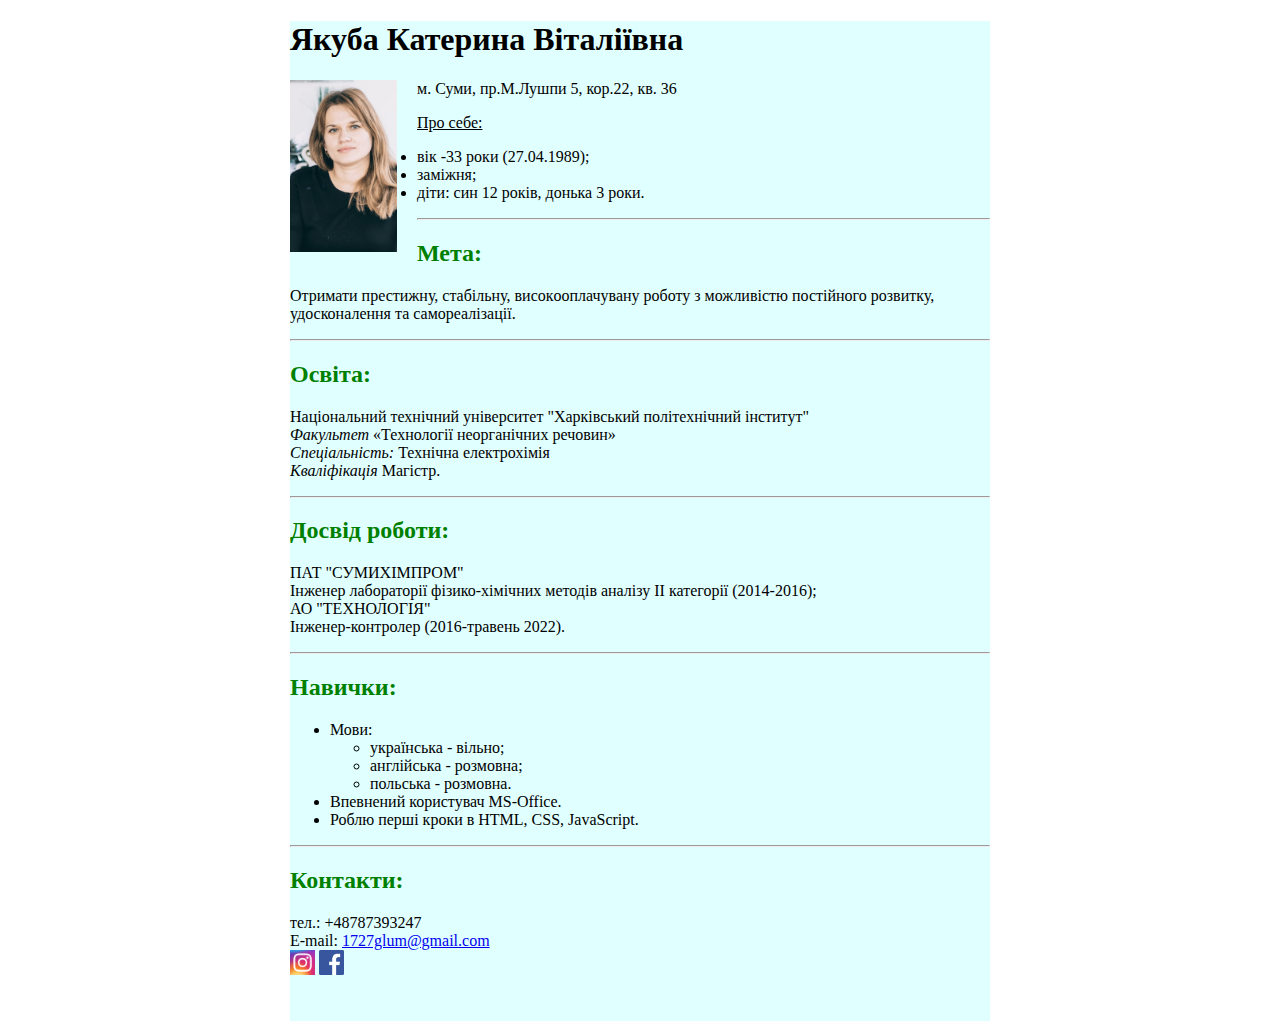
<file: Home1/index.html>
<!DOCTYPE html>
<html lang="ua">
    <head>
        <meta charset="utf-8">
        <title>CV Iakuba</title>
    </head>
    <body>
      <header></header>
      <main>
        <style>
            h2 {color: green;
            }
            .cv {
                width: 700;
                height: 1000;
                margin: 0;
                background-color: lightcyan;
            }
        </style>
        <div class="cv" style="width: 700px; height: 1000px; margin: 0 auto;">
        <h1>Якуба Катерина Віталіївна</h1>
        <div>
            <img src="images/Iakuba.jpg" alt="" style="width: 107px; height: 172px; float: left; margin-right: 20px" />
            <p>м. Суми, пр.М.Лушпи 5, кор.22, кв. 36 <br /></p>
                <u>Про себе:</u>
                    <ul>
                        <li>вік -33 роки (27.04.1989);</li>
                        <li>заміжня;</li>
                        <li>діти: син 12 років, донька 3 роки.</li>
                    </ul>
                
        </div>
        <div>
           <hr />
            <h2>
                Мета:
            </h2>   
            <p>Отримати престижну, стабільну, високoоплачувану роботу з можливістю постійного розвитку, удосконалення та самореалізації.</p>          
        </div>
        <div>
            <hr />
            <h2>
                Освіта:
            </h2>   
            <p>Національний технічний університет "Харківський політехнічний інститут"<br /> <i>Факультет</i> «Технології неорганічних речовин»<br />
             <i>Спеціальність:</i> Технічна електрохімія<br /><i>Кваліфікація</i> Магістр.</p>          
         </div>
         <div>
            <hr />
            <h2>
                Досвід роботи:
            </h2>   
            <p>ПАТ "СУМИХІМПРОМ"<br />Інженер лабораторії фізико-хімічних методів аналізу II категорії (2014-2016);<br />
                АО "ТЕХНОЛОГІЯ"<br />Інженер-контролер (2016-травень 2022).
            </p>          
         </div>
         <div>
            <hr />
            <h2>
             Навички:
            </h2>   
            <ul>
            <li>Мови:</li>
                <ul>
                <li>українська - вільно;</li>
                <li>англійська - розмовна;</li>
                <li>польська - розмовна.</li>
                </ul>
            <li>Впевнений користувач MS-Office.</li>
            <li>Роблю перші кроки в HTML, CSS, JavaScript.</li>
            </ul>
         </div>
         <div>
            <hr />
            <h2>
             Контакти:
            </h2>   
            <p>тел.: +48787393247<br />Е-mail:
               <a href="mailto:1727glum@gmail.com">1727glum@gmail.com</a><br />
                <a href="https://www.instagram.com/kate_yakuba_/;" target="_blank"><img src="images/insta.png" style="width: 25px; height: 25px;"></a>
                <a href="https://www.facebook.com/kate.yakuba/;" target="_blank"><img src="images/FB.png" style="width: 25px; height: 25px;"></a>
            </p>
         </div>
        </div>
      </main>
      <footer></footer>
    </body>
  </html>
</file>
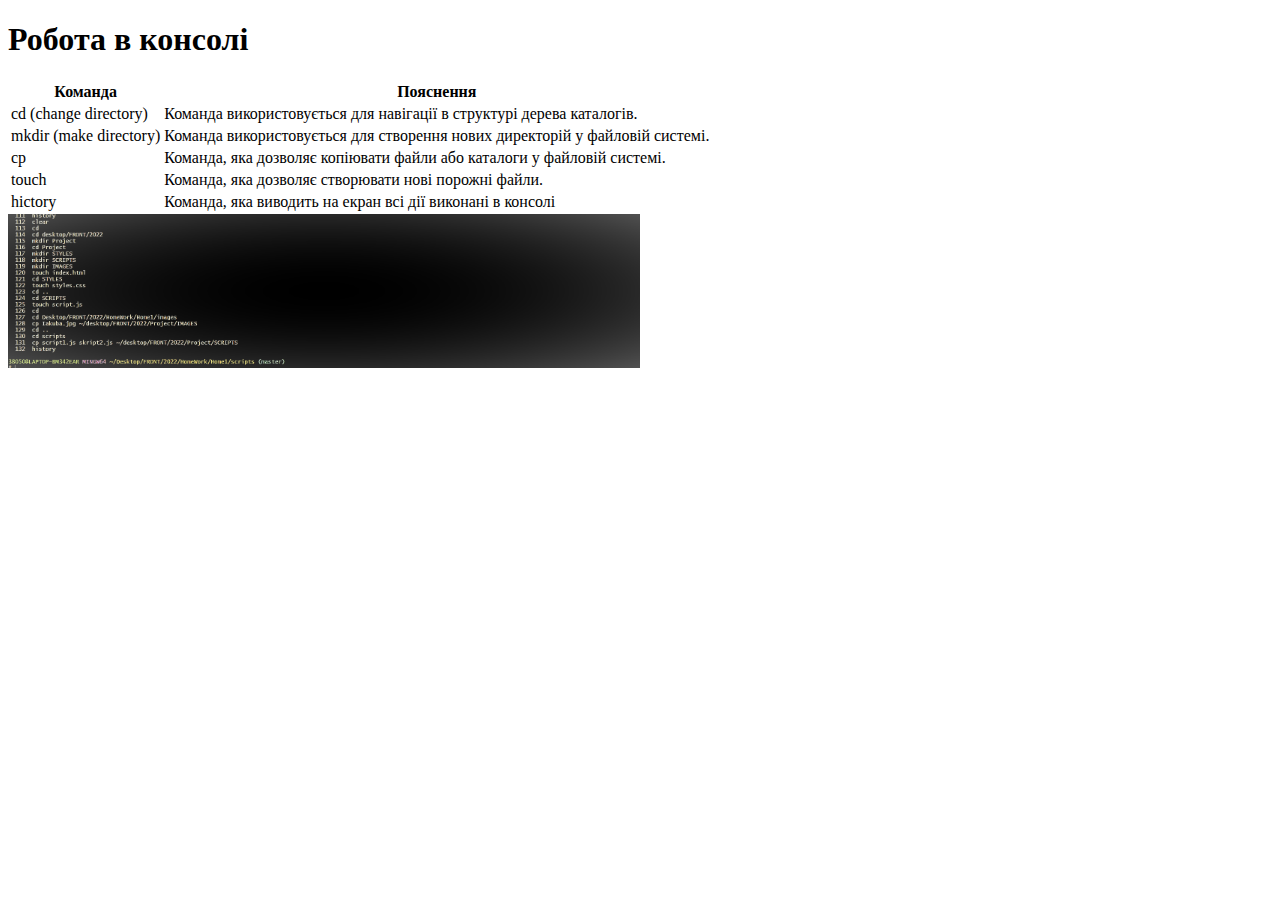
<file: Home2/index.html>
<!DOCTYPE html>
<html lang="en-uk">
    <head>
        <meta charset="utf-8">
        <title>СКВ Git та сервіс GitHub</title>
    </head>
    <body>
        <header>
            <h1>Робота в консолі</h1>
        </header>
        <main>
            <table>
                <tr>
                    <th>Команда</th>
                    <th>Пояснення</th>
                </tr>
                <tr>
                   <td>cd (change directory)</td>
                   <td>Команда використовується для навігації в структурі дерева каталогів.</td>
                </tr>
                <tr>
                    <td>mkdir (make directory)</td>
                    <td>Команда використовується для створення нових директорій у файловій системі.</td>
                 </tr>
                 <tr>
                    <td>cp  </td>
                    <td>Команда, яка дозволяє копіювати файли або каталоги у файловій системі.</td>
                 </tr>
                 <tr>
                    <td>touch</td>
                    <td>Команда, яка дозволяє створювати нові порожні файли.</td>
                 </tr>
                 <tr>
                    <td>hictory</td>
                    <td>Команда, яка виводить на екран всі дії виконані в консолі</td>
                 </tr>
            </table>
            <img src="images/giv1.jpg" alt="Скрін" title="Моя спроба №5" width="50%" height="50%">
        </main>
        <footer>

        </footer>
    </body>
</html>
</file>
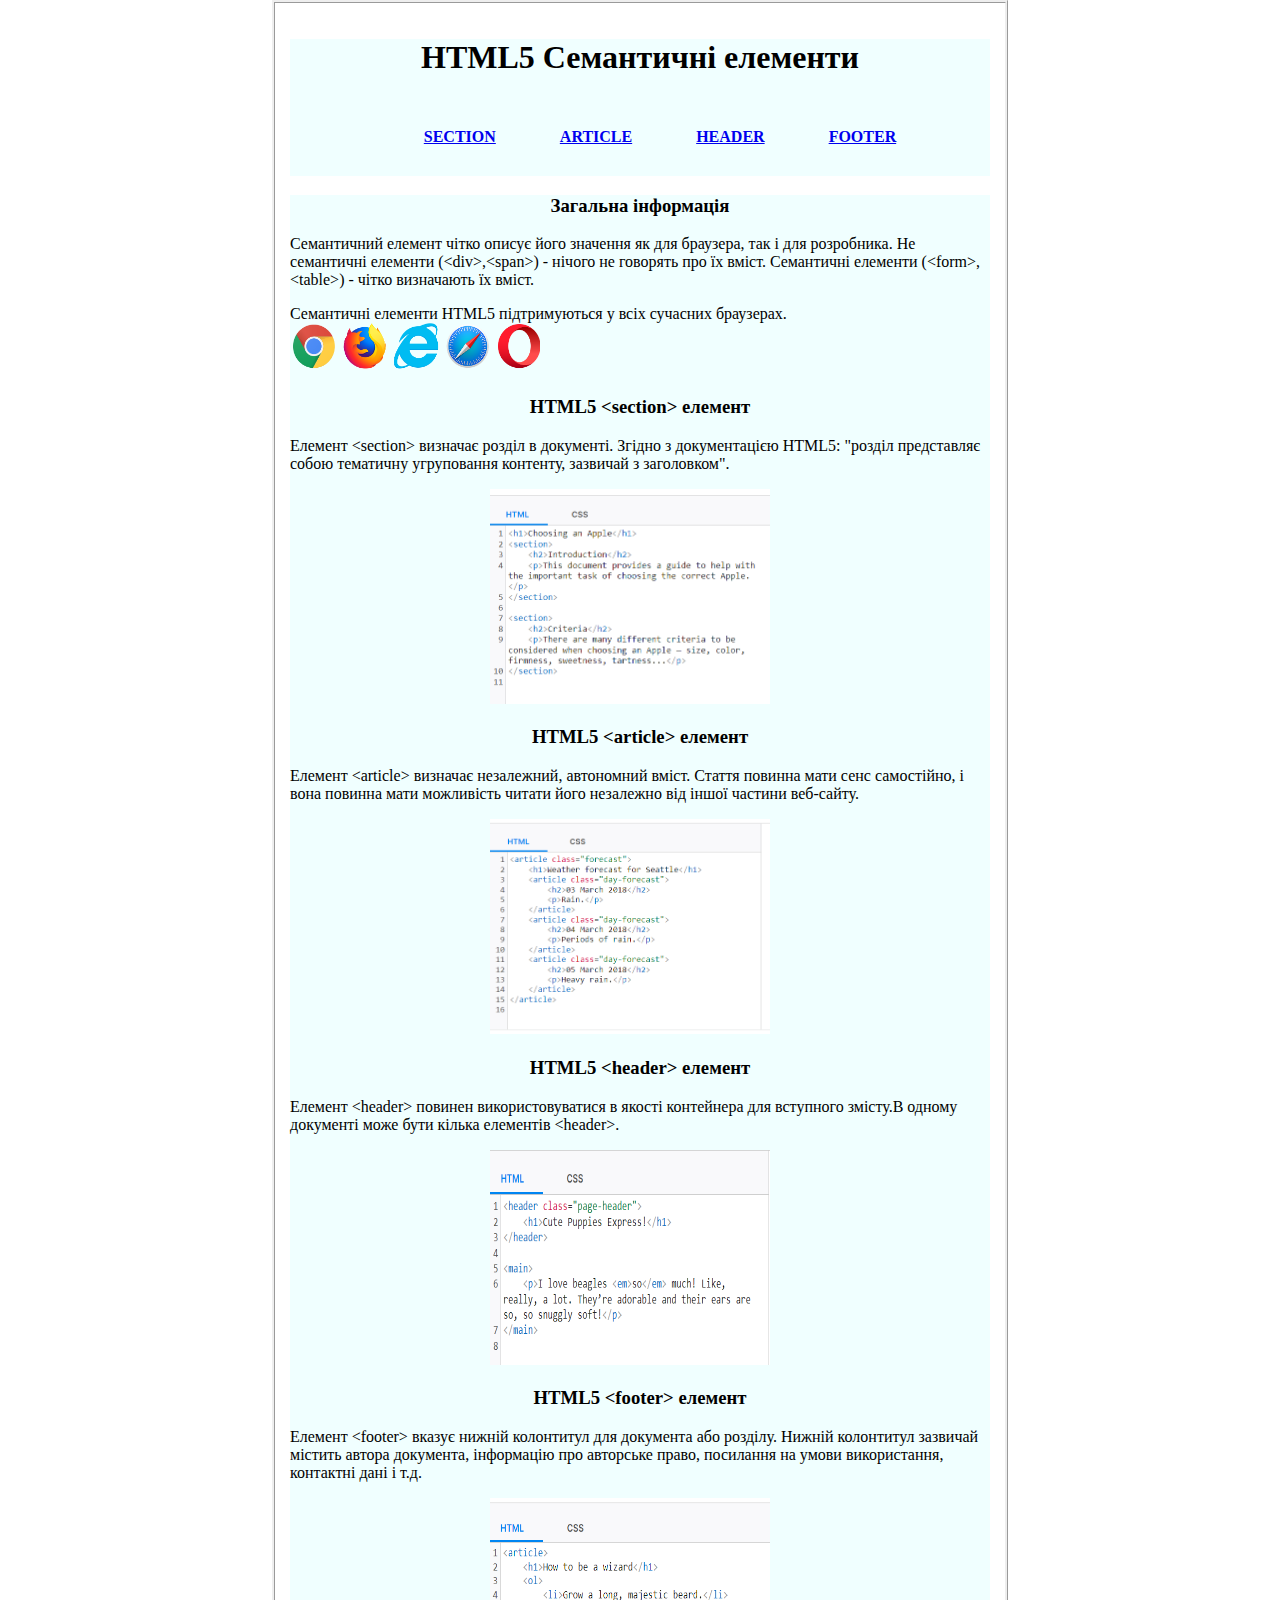
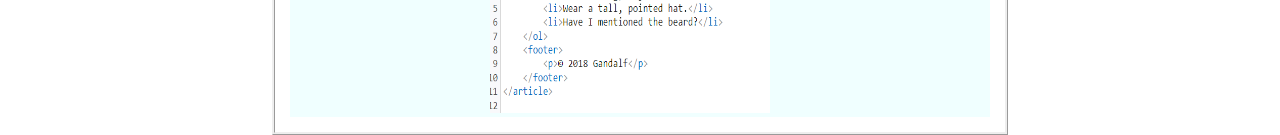
<file: Home3/index.html>
<!DOCTYPE html>
<html lang="ua-en">
    <head>
        <meta charset="utf-8">
        <title>HTML5:Семантика</title>
        <link rel="stylesheet" href="style/style.css">
    </head>
    <body>
      <header>
        <h1>HTML5 Семантичні елементи</h1>
        <nav>
            <ul>
                <li><a href="#section1">SECTION</a></li>
                <li><a href="#section2">ARTICLE</a></li>
                <li><a href="#section3">HEADER</a></li>
                <li><a href="#section4">FOOTER</a></li>
            </ul>
        </nav>
      </header>
      <main>
        <article>
         <h3>Загальна інформація</h3>
         <p>Семантичний елемент чітко описує його значення як для браузера, так і
           для розробника. Hе семантичні елементи (&ltdiv&gt,&ltspan&gt) - нічого не говорять
           про їх вміст. Cемантичні елементи (&ltform&gt,&lttable&gt) - чітко визначають
           їх вміст.
          </p>
         <p>Семантичні елементи HTML5 підтримуються у всіх сучасних браузерах.
         <img class="picture" src="images/browsers.jpg">
         </p>
        </article>
        <section id="section1">
          <h3>HTML5 &ltsection&gt елемент</h3>
          <p>Елемент &ltsection&gt визначає розділ в документі.
              Згідно з документацією HTML5: "розділ представляє собою
              тематичну угруповання контенту, зазвичай з заголовком".
          </p>
          <img class="example1" src="images/section.jpg" title="Приклад застосування елемента">
        </section>
        <section id="section2">
          <h3>HTML5 &ltarticle&gt елемент</h3>
          <p>Елемент &ltarticle&gt визначає незалежний, автономний вміст.
            Стаття повинна мати сенс самостійно, і вона повинна мати можливість
            читати його незалежно від іншої частини веб-сайту.
          </p>
          <img class="example1" src="images/article.png" title="Приклад застосування елемента">
        </section>
        <section id="section3">
          <h3>HTML5 &ltheader&gt елемент</h3>
          <p>Елемент &ltheader&gt повинен використовуватися в якості контейнера для
            вступного змісту.В одному документі може бути кілька елементів &ltheader&gt.</p>
          <img class="example1" src="images/header.png" title="Приклад застосування елемента">
        </section>
        <section id="section4">
          <h3>HTML5 &ltfooter&gt елемент</h3>
          <p>Елемент &ltfooter&gt вказує нижній колонтитул для документа або розділу.
        Нижній колонтитул зазвичай містить автора документа, інформацію про
        авторське право, посилання на умови використання, контактні дані і т.д.
          </p>
          <img class="example1" src="images/footer.png" title="Приклад застосування елемента">
        </section>
      </main> 
      <footer>
      </footer>
    </body>
  </html>
</file>
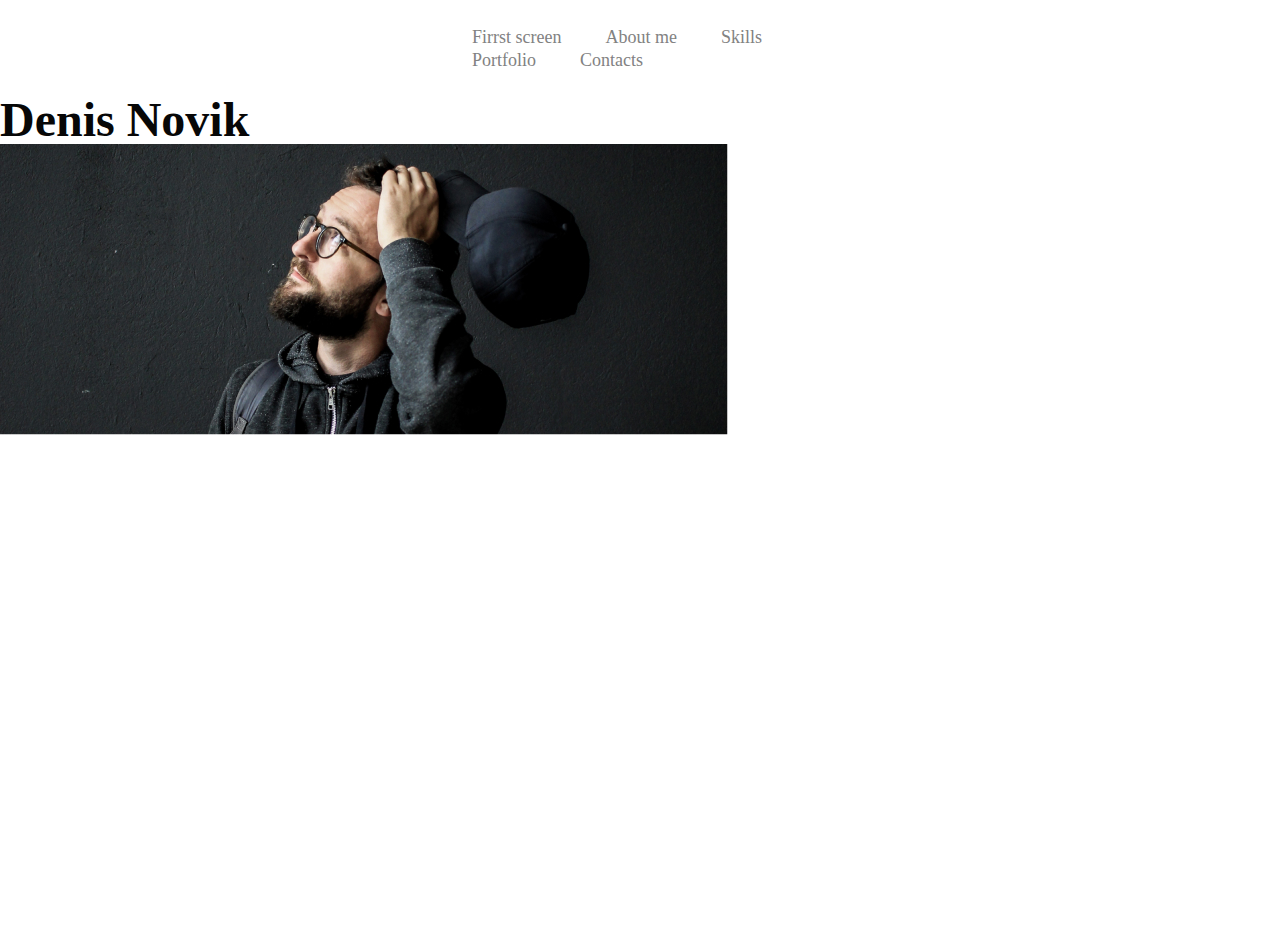
<file: Home4/index.html>
<!DOCTYPE html>
<html lang="en">
    <head>
      <meta charset="utf-8">
      <title>CV:Denis Novik</title>
      <link rel="stylesheet" href="css/index.css">
    </head>
    <body>
      <header>
        <nav>
          <ul class="menu">
            <li><a href="#first screen">Firrst screen</a></li>
            <li><a href="#about me">About me</a></li>
            <li><a href="#skills">Skills</a></li>
            <li><a href="#portfolio">Portfolio</a></li>
            <li><a href="#contacts">Contacts</a></li>
          </ul>    
        </nav>
      </header>
      <main>
        <section id="first  screen">
          <h1>Denis Novik</h1>
          <img src="images/photox940.jpg" alt="">
        </section>
        <section id="about me"></section>
        <section id="skills"></section>
        <section id="portfolio"></section>
      </main> 
      <footer>
        <section id="contacts"></section>
      </footer>
    </body>
  </html>
</file>
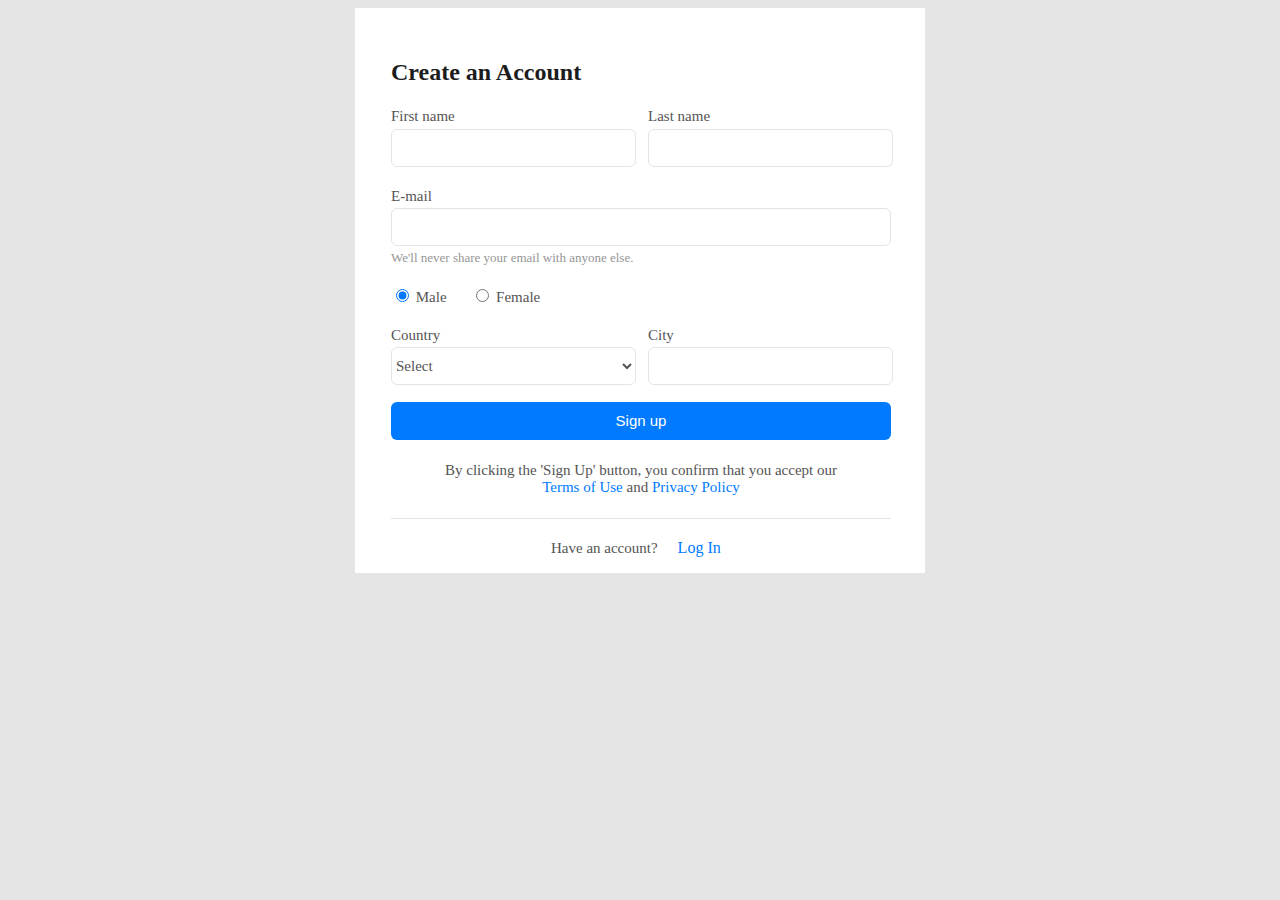
<file: Home5/index.html>
<!DOCTYPE html>
<html lang="en">
    <head>
      <meta charset="utf-8">
      <title>Forms</title>
      <link rel="stylesheet" href="scc/index.css">
      <!--  I must connect fonts here -->
    </head>
    <body>
        <main>
            <section class="container">
                <h1>Create an Account</h1>
                <form method="post" action="url">
                    <div class="about">
                        <div class="form_item">
                            <label for="first_name" class="f_name">First name</label>
                            <input type="text" name="first_name" class="f_name">
                        </div>
                        <div class="form_item">
                            <label for="last_name" class="l_name">Last name</label>
                            <input type="text" name="last_name" class="l_name">
                         </div>
                    </div>                 
                    <div class="form_mail">
                        <label for="mail" class="mailto">E-mail</label>
                        <input type="email" name="mail">
                        <p class="mail-explane">We'll never share your email with anyone else.</p>
                    </div>
                    <div class="radio">
                        <input type="radio" name="gender" checked>
                        <lable for="gender" class="gender">Male</lable>
                        <input type="radio" name="gender">
                        <lable for="gender">Female</lable>
                    </div>
                    <div class="about">
                        <div class="form_item">
                            <label for="country" class="country">Country</label>
                            <select name="country" class="country">
                                <option value="" disabled selected>Select</option>
                                <option value="pl">Poland</option>
                                <option value="ukr">Ukraine</option>
                                <option value="gb">Great Britain</option>
                            </select>
                        </div>
                        <div class="form_item">
                            <label for="city" class="city">City</label>
                            <input type="text" name="city" class="city">
                        </div> 
                    </div>
                    <div class="border">
                        <button type="submit" class="button">Sign up</button>
                        <div class="text">
                            <p>By clicking the 'Sign Up' button, you confirm that you accept our
                         <a href="#">Terms of Use</a> and <a href="#">Privacy Policy</a></p>
                        </div>
                    </div>
                </form>
                <div >
                    <span class="info">Have an account?</span><a class="login" href="#">Log In</a>
                </div>
            </section>
        </main>
    </body>
</html>
</file>
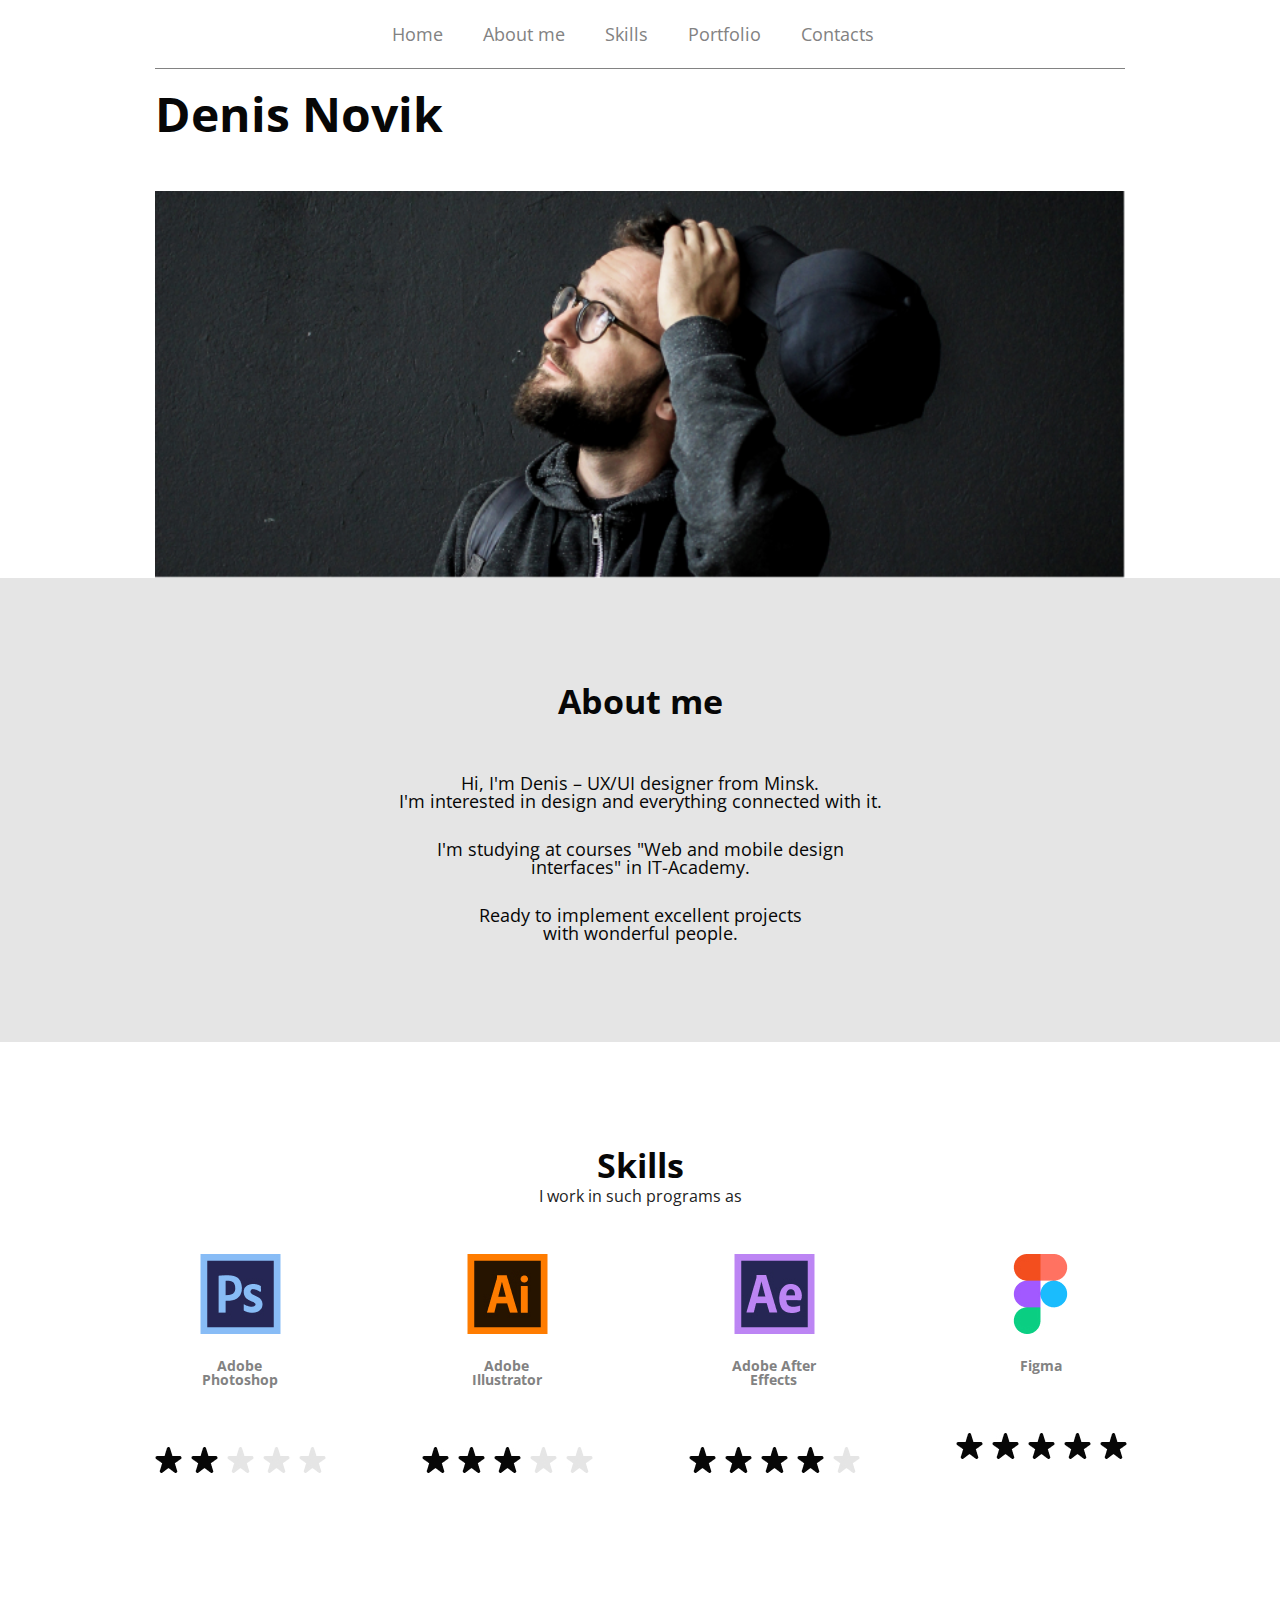
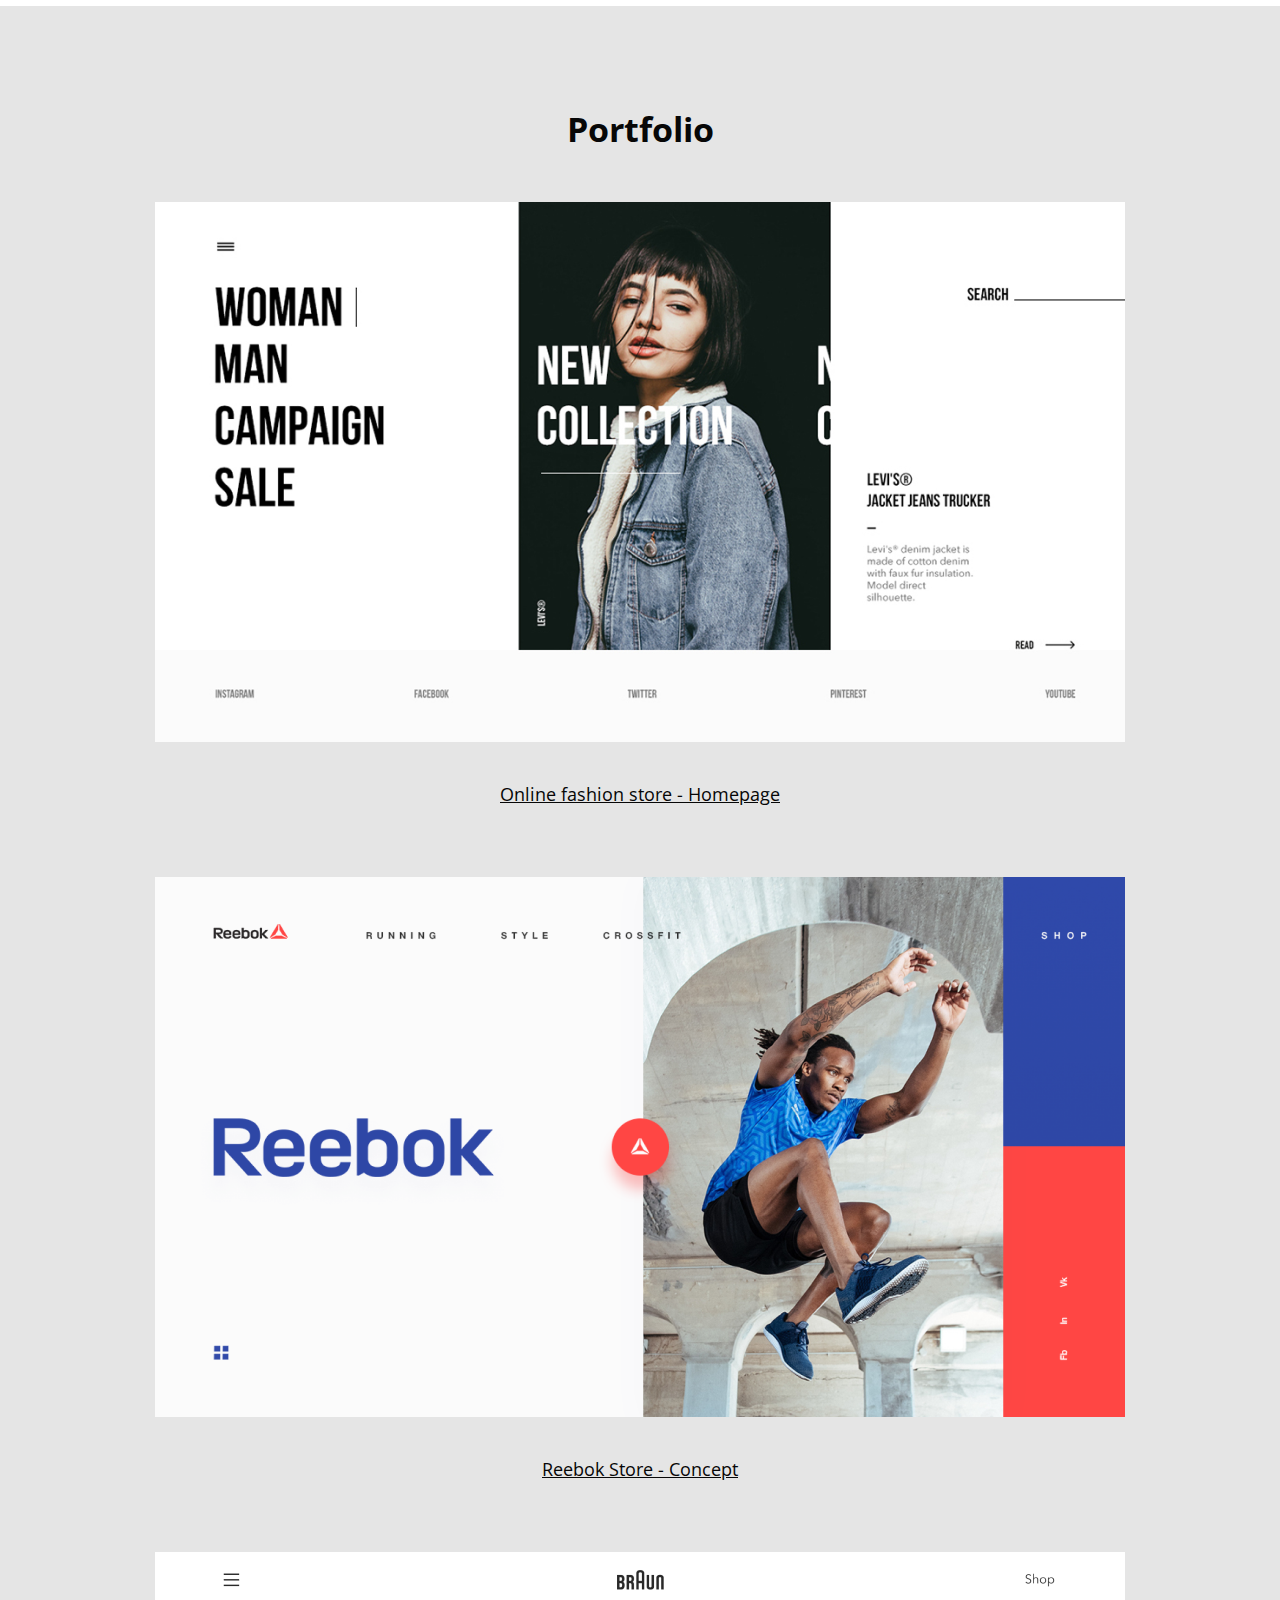
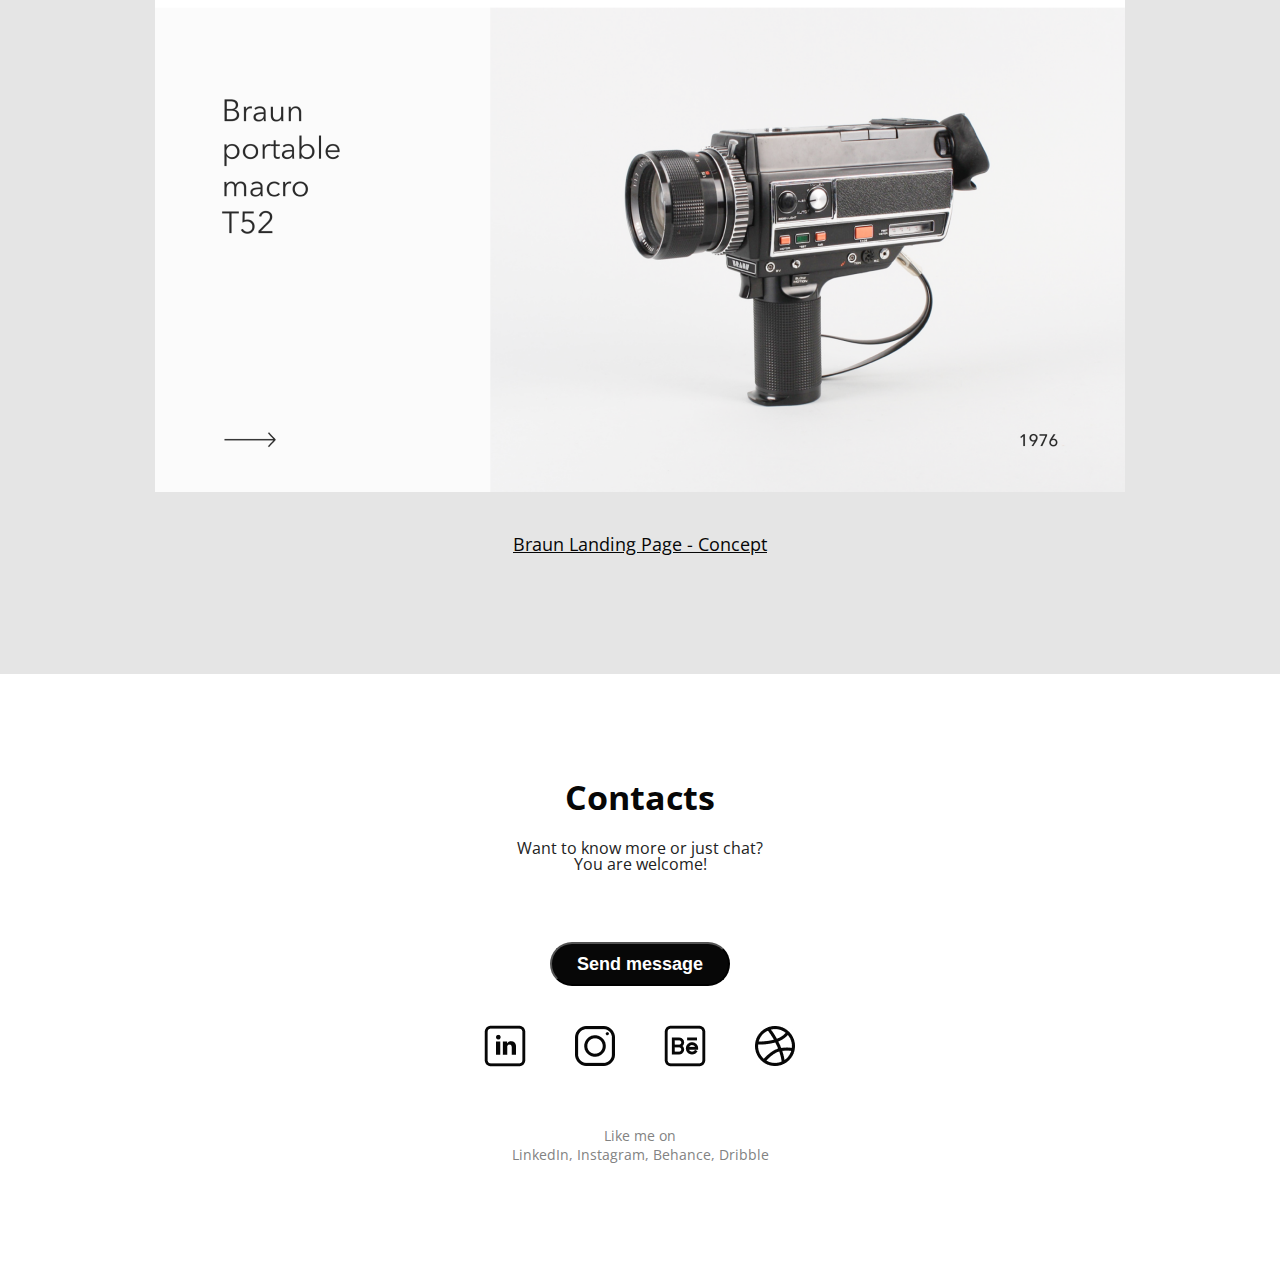
<file: Home6/index.html>
<!DOCTYPE html>
<html lang="en">
    <head>
      <meta charset="utf-8">
      <title>CV:Denis Novik</title>
      <link rel="stylesheet" href="css/reset.css">
      <link rel="stylesheet" href="css/index.css">
      <link rel="preconnect" href="https://fonts.googleapis.com">
      <link rel="preconnect" href="https://fonts.gstatic.com" crossorigin>
      <link href="https://fonts.googleapis.com/css2?family=Open+Sans&display=swap" rel="stylesheet">
    </head>
    <body class="container">
      <header class="navigation">
        <nav>
          <ul class="menu">
            <li><a href="#first-screen">Home</a></li>
            <li><a href="#about-me">About me</a></li>
            <li><a href="#skills">Skills</a></li>
            <li><a href="#portfolio">Portfolio</a></li>
            <li><a href="#contacts">Contacts</a></li>
          </ul>    
        </nav>
      </header>
      <main>
        <section id="first-screen" class="first-screen">
          <h1>Denis Novik</h1>
          <div >
            <img class="foto" src="images/photox940.jpg" alt="">
          </div>
        </section>
        <section id="about-me">
          <div class="title">
            <h2>About me</h2>
          </div>
          <div class="info">
            <p>Hi, I'm Denis – UX/UI designer from Minsk.<br /> I'm interested in design and everything connected with it.</p>
            <p>I'm studying at courses "Web and mobile design<br /> interfaces" in IT-Academy.</p>
            <p>Ready to implement excellent projects<br /> with wonderful people.</p>
          </div>
        </section>
        <section id="skills">
          <div class="title">
            <h2>Skills</h2>
          </div>
          <div>
            <p>I work in such programs as</p>
          </div>
          <div class="product-items">
            <div class="product-item">
              <div class="product-item__image">
                <img src="images/Ps.jpg" alt="">
              </div>
              <div class="product-item__title">
                <p>Adobe Photoshop</p>
              </div>
              <div class="product-item__stars">
                <img src="images/rating.jpg" alt="">
              </div>
            </div>
            <div class="product-item">
              <div class="product-item__image">
                <img src="images/Ai.jpg" alt="">
              </div>
              <div class="product-item__title">
                <p>Adobe Illustrator</p>
              </div>
              <div class="product-item__stars">
                <img src="images/rating (1).jpg" alt="">
              </div>
            </div>
            <div class="product-item">
              <div class="product-item__image">
                <img src="images/Ae.jpg" alt="">
              </div>
              <div class="product-item__title">
                <p>Adobe After Effects</p>
              </div>
              <div class="product-item__stars">
                <img src="images/rating (2).jpg" alt="">
              </div>
            </div>
            <div class="product-item">
              <div class="product-item__image">
                <img src="images/Figma.jpg" alt="">
              </div>
              <div class="product-item__title">
                <p>Figma</p>
              </div>
              <div class="product-item__stars">
                <img src="images/rating (3).jpg" alt="">
              </div>
            </div>
          </div>
        </section>
        <section id="portfolio">
          <div class="title">
            <h2>Portfolio</h2>
          </div>
          <div class="images">
            <div class="image">
              <figure class="image-1">
                <img src="images/Fashion-Store.png" alt="">
                <figcaption>Online fashion store - Homepage</figcaption>
              </figure>
            </div>
            <div class="image">
              <figure class="image-2">
                <img src="images/reebok_web.png" alt="">
                <figcaption>Reebok Store - Concept</figcaption>
              </figure>
            </div>
            <div class="image">
              <figure class="image-3">
                <img src="images/braun-landing.png" alt="">
                <figcaption>Braun Landing Page - Concept</figcaption>
              </figure>
            </div>
          </div>
        </section>
      </main> 
      <footer>
        <section id="contacts">
          <div class="title">
            <h2>Contacts</h2>
          </div>
          <div class="contacts-subtitle">
            <p>Want to know more or just chat?<br/>
              You are welcome!
            </p>
          </div>
          <form method="post" action="url">
            <div class="button">
              <button class="submit">Send message</button>
            </div>
          </form>
          <div class="social__icons">
            <div class="social__icon">
              <a href="#">
                <img src="images/linkedin.jpg">
              </a>
            </div>
            <div class="social__icon">
              <a href="#">
                <img src="images/instagram.jpg">
              </a>
            </div>
            <div class="social__icon">
              <a href="#">
                <img src="images/behance.jpg">
              </a>
            </div>
            <div class="social__icon">
              <a href="#">
                <img src="images/dribbble.jpg">
              </a>
            </div>
          </div>
          <div class="social__text">
            Like me on <br/>LinkedIn, Instagram, Behance, Dribble
            </div>
        </section>
      </footer>
    </body>
  </html>
</file>
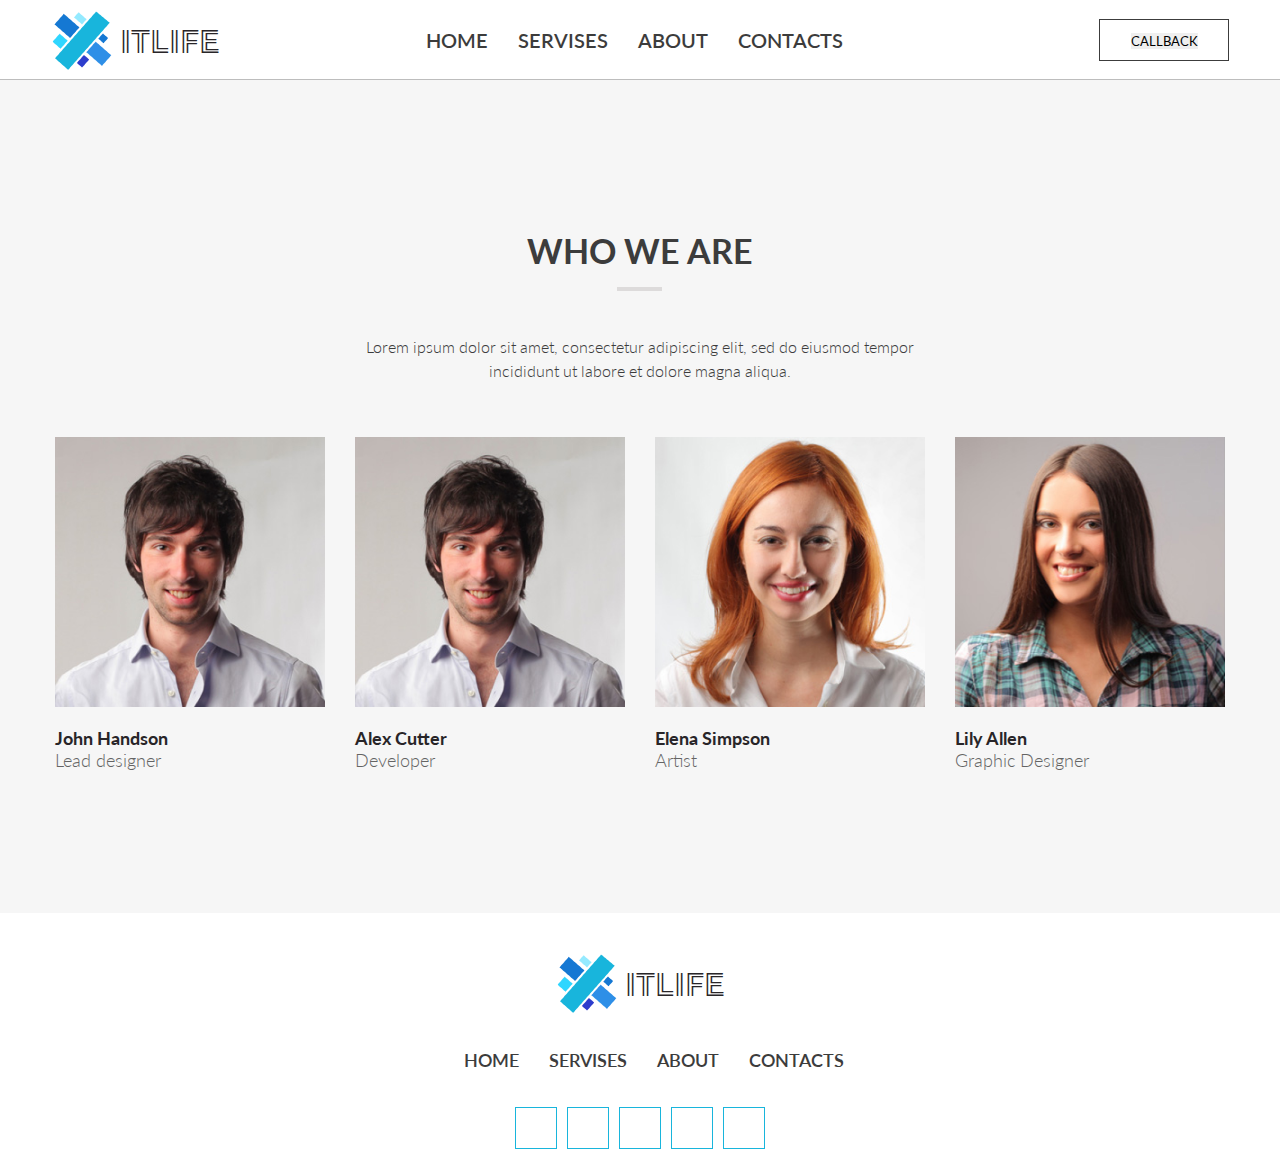
<file: Home14/ivdex.html>
<!DOCTYPE html>
<html lang="en">
    <head>
      <meta charset="utf-8">
      <meta name="viewport" content="width=device-width, initial-scale=1.0">
      <title>CSS:metodology</title>
      <link rel="preconnect" href="https://fonts.googleapis.com">
      <link rel="preconnect" href="https://fonts.gstatic.com" crossorigin>
      <link href="https://fonts.googleapis.com/css2?family=Lato&family=Train+One&display=swap" rel="stylesheet">
      <link rel="stylesheet" href="https://cdnjs.cloudflare.com/ajax/libs/font-awesome/6.1.2/css/all.min.css" integrity="sha512-1sCRPdkRXhBV2PBLUdRb4tMg1w2YPf37qatUFeS7zlBy7jJI8Lf4VHwWfZZfpXtYSLy85pkm9GaYVYMfw5BC1A==" crossorigin="anonymous" referrerpolicy="no-referrer" />
      <link rel="stylesheet" href="css/index.css">
    </head>
    <body class="container">
      <header>
        <div class="head">
          <div class="head__logo">
            <div>
            <img src="images/Grouplogo.png" alt="">
            </div>
            <div class="head__title">ITLIFE</div>
          </div>
          <nav class="head-menu">
            <ul class="list">
              <li>
                <a href="#" class="head-menu__link">HOME</a>
              </li>
              <li>
                <a href="#" class="head-menu__link">SERVISES</a>
              </li>
              <li>
                <a href="#" class="head-menu__link">ABOUT</a>
              </li>
              <li>
                <a href="#" class="head-menu__link">CONTACTS</a> 
              </li> 
            </ul>
          </nav>
          <div class="callback">
            <form method="post" action="url" >
              <button type="submit">CALLBACK</button>
            </form>
          </div>
        </div>
      </header>
      <main>
        <div class="content">
          <div class="content__body">
            <div class="content__header">
              <div class="content__title">WHO WE ARE</div>
              <div class="content__subtitle">
                Lorem ipsum dolor sit amet, consectetur adipiscing elit, 
                sed do eiusmod tempor incididunt ut labore et dolore magna aliqua.
              </div>
            </div>
            <div class="content__row">
                <div class="team-item">
                  <div class="team-item__photo">
                    <img src="images/photoAlex – копія.png" alt="" class="image">
                    <div class="content__social">
                      <a href="#" class="sociallink">
                        <i class="fa-brands fa-twitter"></i>
                      </a>
                      <a href="#" class="sociallink">
                        <i class="fa-brands fa-facebook-f"></i>
                      </a>
                      <a href="#" class="sociallink">
                        <i class="fa-brands fa-instagram"></i>
                      </a>
                    </div>
                  </div>
                  <div class="team-item__name">John Handson</div>
                  <div class="team-item__job">Lead designer</div>
                </div>
                <div class="team-item">
                  <div class="team-item__photo">
                    <img src="images/photoAlex.png" alt="">
                    <div class="content__social">
                      <a href="#" class="sociallink">
                        <i class="fa-brands fa-twitter"></i>
                      </a>
                      <a href="#" class="sociallink">
                        <i class="fa-brands fa-facebook-f"></i>
                      </a>
                      <a href="#" class="sociallink">
                        <i class="fa-brands fa-instagram"></i>
                      </a>
                    </div>
                  </div>
                  <div class="team-item__name">Alex Cutter</div>
                  <div class="team-item__job">Developer</div>
                </div>
                <div class="team-item">
                  <div class="team-item__photo">
                    <img src="images/photoElena.png" alt="">
                    <div class="content__social">
                      <a href="#" class="sociallink">
                        <i class="fa-brands fa-twitter"></i>
                      </a>
                      <a href="#" class="sociallink">
                        <i class="fa-brands fa-facebook-f"></i>
                      </a>
                      <a href="#" class="sociallink">
                        <i class="fa-brands fa-instagram"></i>
                      </a>
                    </div>
                  </div>
                  <div class="team-item__name">Elena Simpson</div>
                  <div class="team-item__job">Artist</div>
                </div>
                <div class="team-item">
                  <div class="team-item__photo">
                    <img src="images/photoLily.png" alt="">
                    <div class="content__social">
                      <a href="#" class="sociallink">
                        <i class="fa-brands fa-twitter"></i>
                      </a>
                      <a href="#" class="sociallink">
                        <i class="fa-brands fa-facebook-f"></i>
                      </a>
                      <a href="#" class="sociallink">
                        <i class="fa-brands fa-instagram"></i>
                      </a>
                    </div>
                  </div>
                  <div class="team-item__name">Lily Allen</div>
                  <div class="team-item__job">Graphic Designer</div>
                </div>
            </div>
          </div>
        </div>
      </main>
      <footer>
        <div class="ending">
          <div class="head__logo">
            <div>
            <img src="images/Grouplogo.png" alt="">
            </div>
            <div class="head__title">ITLIFE</div>
          </div>
          <div class="font">
            <nav class="head-menu">
              <ul class="list">
                <li>
                  <a href="#" class="head-menu__link">HOME</a>
                </li>
                <li>
                  <a href="#" class="head-menu__link">SERVISES</a>
                </li>
                <li>
                  <a href="#" class="head-menu__link">ABOUT</a>
                </li>
                <li>
                  <a href="#" class="head-menu__link">CONTACTS</a> 
                </li> 
              </ul>
            </nav>
         </div>
          <div class="social-links">
            <a href="#" class="social-link">
              <i class="fa-brands fa-twitter"></i>
            </a>
            <a href="#" class="social-link">
              <i class="fa-brands fa-facebook-f"></i>
            </a>
            <a href="#" class="social-link">
              <i class="fa-brands fa-instagram"></i>
            </a>
            <a href="#" class="social-link">
              <i class="fa-brands fa-linkedin-in"></i>
            </a>
            <a href="#" class="social-link">
              <i class="fa fa-paper-plane"></i>
            </a>
          </div>
        </div>
      </footer>
    </body>
  </html>
</file>
<file: Home3/style/style.css>
body {
    margin: auto;
    padding: 15px;
    width: 700px;
    height: 100%;
    border-style: ridge;
}
header, main, footer {
    background-color: azure;
}
nav {
    text-align: center;
}
li {
    display: inline-block;
    padding: 30px;
    color: #000000;
    font-weight: 700;
}
h1, h3 {
    text-align: center;
    font-weight: 700;
}
.picture {
    width: 250px;
    height: 50px; 
}
.example1 {
    width: 280px;
    height: 215px;
    margin: 0px 200px;
}
</file>
<file: Home4/css/index.css>
/* *** Zero *** */
*{
    padding: 0;margin: 0;
    border: 0;
    user-select: none;
}
*,*:before,*:after{
    -moz-box-sizing: border-box;
    -webkit-box-sizing: border-box;
    box-sizing: border-box;
}
:focus,:active{outline: none;}
a:focus,a:active{outline: none;}

nav,footer,header,aside{display: block;}

html,body{
    height: 100%;
    width: 100%;
    font-size: 100%;
    line-height: 1;
    -ms-text-size-adjust: 100%;
    -moz-text-size-adjust: 100%;
    -webkit-text-size-adjust: 100%;
    touch-action: pan-x pan-y;
    
}
input,button,textarea{font-family:inherit;}

input::-ms-clear{display: none;}
button{cursor: pointer;}
button::-moz-focus-inner {padding:0;border:0;}
a, a:visited{text-decoration: none;}
a:hover{text-decoration: none;}
ul li{list-style: none;}
img{vertical-align: top;}

h1,h2,h3,h4,h5,h6{font-size:inherit;font-weight: 400;}

.container {
    max-width: 970px;
    width: 100%;
    margin: 235px auto;
}

nav  {
    margin: 25px 472px;
}
.menu li {
    display: inline-block;
    text-align: center;
}
.menu a {
    display: inline-block;
    font-family:'Times New Roman', Times, serif;
    font-style: normal;
    font-size: 18px;
    line-height: 1,36;   
    color: #828282;
    margin:2.5px 40px 2.5px 0; 
}
hr {
    width: 970px;
    color: #828282;
}
h1 {
    font-size: 48px;
    font-weight: 700;
    line-height: 1,36;
    color: #070707;
    text-align: left;
}
</file>
<file: Home5/scc/index.css>
body {
    background-color: #E5E5E5;
}
main {
    width: 570px;
    height: 590px;
    margin: 0 auto;
}
.container { 
    padding: 35px 34px 16px 36px;
    text-align: left;
    background-color: #FFFFFF;
    font-family: "Roboto";
    font-style: normal;
}
h1 {
    width: 199px;
    height: 32px;
    color: #1C1C1C;
    font-size: 24px;
}
.about {
    display: flex;
    flex-direction: row;
}  
.form_item input {
    box-sizing: border-box;
    background: #FFFFFF;
    border: 1px solid #E4E4E4;
    border-radius: 6px;
    width: 245px;
    height: 38px;   
}
.form_mail input {
    display: flex;
    box-sizing: border-box;
    background: #FFFFFF;
    border: 1px solid #E4E4E4;
    border-radius: 6px;
    width: 500px;
    height: 38px;
    margin-top: 3.5px;
}
select {
    width: 245px;
    height: 38px;
    background: #FFFFFF;
    border: 1px solid #E4E4E4;
    border-radius: 6px;
    font-family: 'Inter';
    font-style: normal;
    font-weight: 400;
    font-size: 15px;
    color: #545454;
}
label {
    font-size: 15px;
    color: #545454;
}
.button {
    width: 500px;
    height: 38px;
    box-sizing: border-box;
    background: #007BFF;
    border: none;    
    border-radius: 6px;
    font-size: 15px;
    text-align: center;
    color: #FFFFFF;
    margin-top: 13px;
    transition: all 0.5s;
}
button:hover {
    background-color: #052446;
}
.border {
    border-bottom: 1px solid #E4E4E4;
    width: 500px;
    margin-bottom: 20px;
}
.form_item .f_name {
    margin: 3.5px 12px 3.5px 0;
} 
.form_item .l_name {
    margin: 3.5px 0 3.5px 0;
} 
.form_mail {
    margin: 16.5px 0 20px 0;
 }
.mail-explane {
    font-weight: 400;
    font-size: 13px;
    color: #969696;
    margin-top: 3.5px;
}
.radio {
    margin: 20px 340px 20px 0;
    font-weight: 400;
    font-size: 15px;   
    color: #545454;
}
.gender {
    margin-right: 21px;
}
.form_item .country {
    margin: 3.5px 12px 3.5px 0;
} 
.form_item .city {
    margin: 3.5px 0 3.5px 0;
} 
.text {
    width: 410px;
    height: 36px;
    font-weight: 400;
    font-size: 15px;
    text-align: center;
    color: #545454;
    margin: 22px 79px 20px 45px;
}
a {
    text-decoration: none;
    color: #007BFF;;
}
.login {
    display: inline;
}
.info { 
    padding: 0px;
    gap: 20px;
    margin-right: 20px;
    margin-left: 160px;
    font-weight: 400;
    font-size: 15px;
    color: #545454;
}
</file>
<file: Home6/css/index.css>
.container {
  font-family: 'Open Sans';
  font-style: normal;
  text-align: center;
}
.navigation {
  max-width: 970px;
  width: 100%;
  margin: 0 auto;
}
.menu {
  display: flex;
  flex-direction: row;
  width: 496px;
  gap: 40px;
  margin: 25px 237px;
}
nav {
  width: 970px;
  border-bottom: 1px solid #828282;
}
.menu a {
  font-size: 18px;  
  color: #828282;
  text-decoration: none;
}
li a:hover {
color: #070707;
}
#first-screen{
  margin: 0 auto;
  width: 970px;
}
h1 {
  width: 300px;
  height: 60px;
  font-size: 48px;
  font-weight: 700;
  color: #070707;
  text-align: left;
  margin-top: 12px;
  margin-bottom: 50px;
  line-height: 65px;
}
.foto {
  width: 970px;
  height: 387px;  
  margin: 0 auto;
  padding: 0;
}
#about-me {
  background: #E5E5E5;
}
.title {
  font-weight: 700;
  font-size: 34px;
  line-height: 46px;
  text-align: center;
  color: #070707;
  padding-top: 100px;
}
.info {
  display: flex;
  flex-direction: column;
  padding: 0px;
  gap: 30px;
  font-weight: 400;
  font-size: 18px;
  color: #070707;
  padding-bottom: 100px;
  margin-top: 50px;
}
#skills {
  height: 564px;
}
.product-items {
  display: flex;
  flex-direction: row;
  justify-content: center;
  gap: 97px;
  margin-top: 50px;
}
.product-item {
  display: flex;
  flex-direction: column;
  align-items: center;
  padding: 0px;
  width: 170px;
  height: 230px;
}
.product-item__image {
  width: 80px;
  height: 80px;
  justify-content: center;
  align-items: center;
  margin-bottom: 25px;
}
.product-item__title {
  display: block;
  width: 90px;
  color: #828282;
  font-weight: 700;
  font-size: 14px;  
  text-align: center;
  margin-bottom: 60px;
  hyphens: auto;
}
.product-item__stars {
  width: 170px;
  height: 26px;
}
#portfolio{
  background: #E5E5E5;
  height: 2268px;
}
.images{
margin-top: 50px;
}
figcaption {
  font-weight: 400;
  font-size: 18px;
  line-height: 25px;
  text-decoration-line: underline;
  color: #070707;
  margin-top: 40px;
  margin-bottom: 70px;
  hyphens: auto;
}
#contacts {
  display: flex;
  flex-direction: column;
}
.contacts-subtitle {
  margin-top: 20px;
}
button {
  width: 180px;
  height: 44px;
  background: #070707;
  border-radius: 22px;
  font-weight: 700;
  font-size: 18px;
  text-align: center;
  color: #FFFFFF;
  margin-top: 70px;
  margin-bottom: 40px;
  transition: 0.5s;
}
button:hover{
  background: #383636;
}
.social__icons {
  display: flex;
  flex-wrap: wrap;
  gap: 50px;
  align-items: center;
  justify-content: center;
}
.social__icon {
  display: flex;
  align-items: center;
  justify-content: center;
  height: 40px;
  width: 40px;
  color: #070707;
  border-radius: 22%;
}
.social__text {
  font-weight: 400;
  font-size: 14px;
  line-height: 19px;
  text-align: center;
  color: #828282;
  margin-top: 60px;
  margin-bottom: 100px;
}
</file>
<file: Home14/css/index.css>
/* *** Zero *** */
*{
  padding: 0;margin: 0;
  border: 0;
  user-select: none;
}
*,*:before,*:after{
  -moz-box-sizing: border-box;
  -webkit-box-sizing: border-box;
  box-sizing: border-box;
}
:focus,:active{outline: none;}
a:focus,a:active{outline: none;}

nav,footer,header,aside{display: block;}

html,body{
  height: 100%;
  width: 100%;
  font-size: 100%;
  line-height: 1;
  -ms-text-size-adjust: 100%;
  -moz-text-size-adjust: 100%;
  -webkit-text-size-adjust: 100%;
  touch-action: pan-x pan-y;
  
}
input,button,textarea{font-family:inherit;}

input::-ms-clear{display: none;}
button{cursor: pointer;}
button::-moz-focus-inner {padding:0;border:0;}
a, a:visited{text-decoration: none;}
a:hover{text-decoration: none;}
ul li{list-style: none;}
img{vertical-align: top;}

h1,h2,h3,h4,h5,h6{font-size:inherit;font-weight: 400;}

.container {
  font-family: 'Lato';
  font-style: normal;
}
.head {
  display: flex;
  flex-direction: row;
  align-items: center;
  justify-content: center;
  border-bottom: 1px solid #BDBDBD;
  height: 80px;
}
.head-menu {
  margin: 0px 256px 0 206px;
}
.head-menu .list {
  display: flex;
  flex-direction: row;
  justify-content: center;
  align-items: center;
  padding: 0px;
  gap: 30px;
  background: #FFFFFF;
}
.head-menu__link {
  font-weight: 600;
  font-size: 20px;
  line-height: 24px;
  text-transform: uppercase;
  color: #3C3C3C;

}
.head__logo {
  display: flex;
  flex-direction: row; 
  align-items: center;
  justify-content: center;
}
.head__title {
  font-family: 'Train One';
  font-style: normal;
  font-weight: 400;
  font-size: 30px;
  text-transform: uppercase;
  color: #282528;
}
.callback {
  text-decoration: none;
  box-sizing: border-box;
  display: flex;
  flex-direction: row;
  justify-content: center;
  align-items: center;
  width: 130px;
  height: 42px;
  border: 1px solid #3C3C3C;
  font-weight: 600;
  font-size: 18px;
  color: #3C3C3C;
}
.content {
  display: flex;
  flex-direction: column;
  justify-content: center;
  align-items: center;
 
  height: 833px;
  left: 0px;
  top: 80px;
  background: #F6F6F6;
}
.content__body {
  width: 1170px;
  height: 533px;
  left: 135px;
}
.content__header {
  margin: 0 0 60px 0;
}
.content__title {
  font-weight: 700;
  font-size: 34px;
  line-height: 41px;
  text-align: center;
  text-transform: uppercase;
  color: #3C3C3C;
  position: relative;
  margin-bottom: 64px;
}
.content__title::after{
  content: "";
  position: absolute;
  display: block;
  width: 45px;
  height: 4px;
  background: #DDDBDB;
  left: 48%;
  top: 57px;
}
  
.content__subtitle {
  width: 570px;
  height: 42px;
  margin: auto;
  font-style: normal;
  font-weight: 300;
  font-size: 16px;
  line-height: 24px;
  text-align: center;
  color: #3C3C3C;
}
.content__row {
  display: flex;
  flex-direction: row;
  gap: 30px;
}
.team-item {
  position: relative;
}
.team-item__photo {
  width: 270px;
  height: 270px;
  align-items: center;
  justify-content: center;
  display: block;
  backface-visibility: hidden;
}
.content__social{
  position: absolute;
  top: 0;
  bottom: 0;
  left: 0;
  right: 0;
  width: 270px;
  height: 270px;
  opacity: 0;
  transition: .5s ease;
  background-color: #18B5DC;
  display: flex;
  flex-direction: row;
  align-items: center;
  justify-content: center;
}
.sociallink {
  width: 42px;
  height: 42px;
  background: #5DCBE6;
  color: #FFFFFF;
  display: flex;
  align-items: center;
  justify-content: center;
}
.sociallink:hover {
  color: #18B5DC;
  background: #FFFFFF;
}
.team-item__photo:hover .content__social{
  opacity: 1;
}
.team-item__name {
  font-weight: 700;
  font-size: 18px;
  line-height: 22px;
  color: #282528;
  margin-top: 20px;
}
.team-item__job {
  font-weight: 300;
  font-size: 18px;
  line-height: 22px;
  color: #646464;
}
.ending {
  display: flex;
  flex-direction: column;
  justify-content: center;
  align-items: center;
  gap: 36px 28px;
  margin: 40px 0;
}
 
.social-links {
  display: flex;
  width: 250px;
  height: 42px;
  gap: 10px;
}
.social-link {
  width: 42px;
  height: 42px;
  display: flex;
  align-items: center;
  justify-content: center;
  gap: 10px;
  background: #FFFFFF;
  border: 1px solid #18B5DC;
  text-decoration: none;
  color: #18B5DC;
}
.social-link:hover {
  background-color: #18B5DC;
  color: #FFFFFF;
}
footer .head-menu__link {
  font-weight: 600;
  font-size: 18px;
  line-height: 22px;
  text-transform: uppercase;
  color: #3C3C3C;
}
.font {
  width: 384px;
  height: 22px;
}
.head-menu__link:hover {
  color: #18B5DC;
}
</file>
